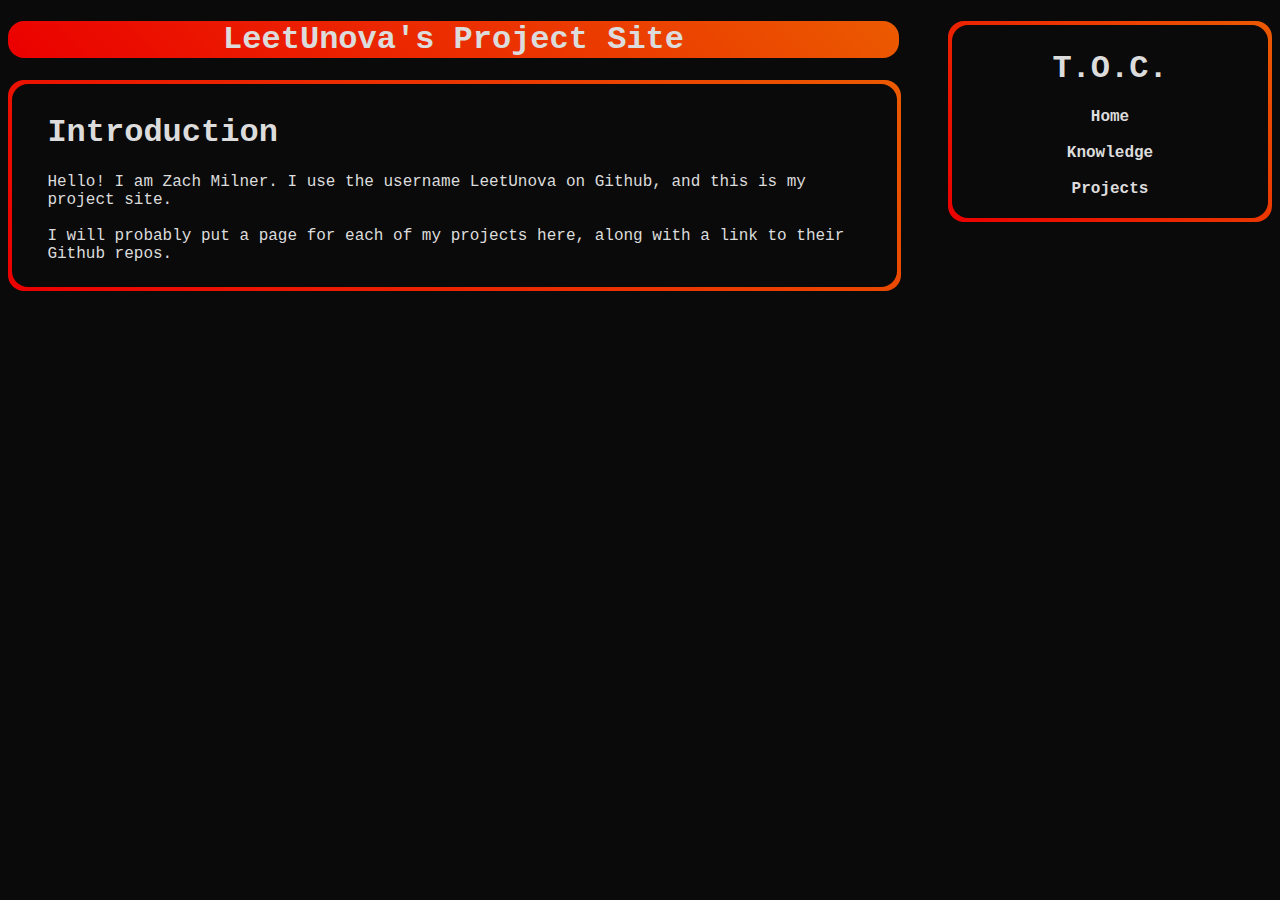
<file: index.html>
<!DOCTYPE html>
<html>
    <head>
        <title>LeetUnova (Zach)'s Project Site</title>
        <link rel="stylesheet" href="style.css">
    </head>
    <body class="darkbackground">
        <div>
            <div class="gradientborder" id="toc">
                <aside class="darkbackground sectionbackground" id="tocaside">
                    <h1>T.O.C.</h1>
                    <ol>
                        <li>
                            <a href="#">Home</a>
                        </li>
                        <br>
                        <li>
                            <a href="pages/knowledge.html">Knowledge</a>
                        </li>
                        <br>
                        <li>
                            <a href="#">Projects</a>
                        </li>
                    </ol>
                </aside>
            </div>
        </div>

        <div>
            <div id="banner">
                <h1 style="text-align: center;">LeetUnova's Project Site</h1>
            </div>
        </div>

        <div>
            <div class="gradientborder anarticle">
                <article class="darkbackground sectionbackground articlecontent">
                    <h1>Introduction</h1>
                    <p>Hello! I am Zach Milner. I use the username LeetUnova on Github, and this is my project site.<br><br>I will probably put a page for each of my projects here, along with a link to their Github repos.</p>
                </article>
            </div>
        </div>
    </body>
    <script>
        fetch('./pokevis.json')
            .then((response) => response.json())
            .then((json) => console.log(json));
    </script>
</html>
</file>
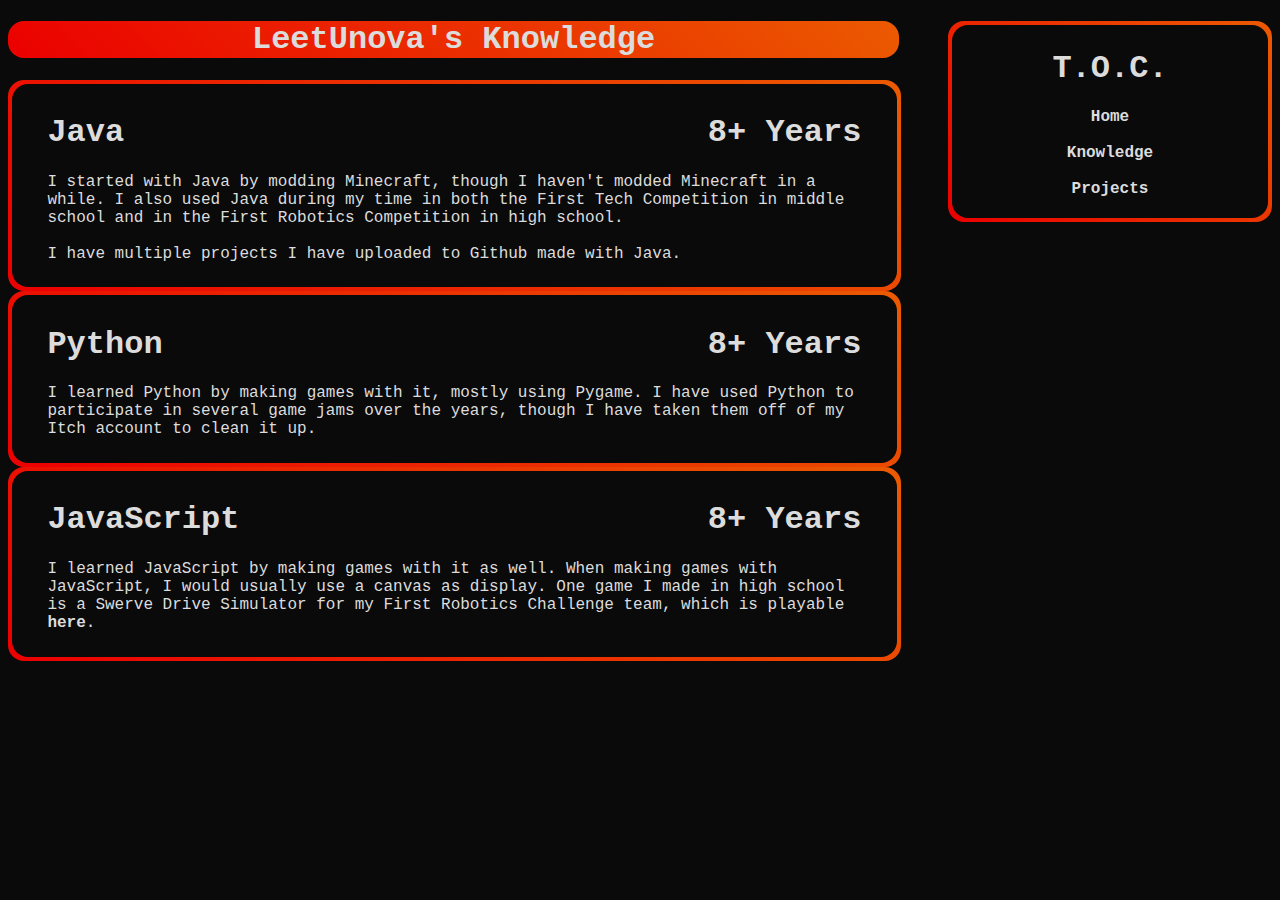
<file: pages/knowledge.html>
<!DOCTYPE html>
<html>
    <head>
        <title>LeetUnova's Knowledge</title>
        <link rel="stylesheet" href="../style.css">
    </head>
    <body class="darkbackground">
        <div>
            <div class="gradientborder" id="toc">
                <aside class="darkbackground sectionbackground" id="tocaside">
                    <h1>T.O.C.</h1>
                    <ol>
                        <li>
                            <a href="../index.html">Home</a>
                        </li>
                        <br>
                        <li>
                            <a href="#">Knowledge</a>
                        </li>
                        <br>
                        <li>
                            <a href="#">Projects</a>
                        </li>
                    </ol>
                </aside>
            </div>
        </div>

        <div>
            <div id="banner">
                <h1 style="text-align: center;">LeetUnova's Knowledge</h1>
            </div>
        </div>

        <div>
            <div class="gradientborder anarticle">
                <article class="darkbackground sectionbackground articlecontent">
                    <h1>Java<b>8+ Years</b></h1>
                    <p>I started with Java by modding Minecraft, though I haven't modded Minecraft in a while. I also used Java during my time in both the First Tech Competition in middle school and in the First Robotics Competition in high school.<br><br>I have multiple projects I have uploaded to Github made with Java.</p>
                </article>
            </div>
        </div>
        <div>
            <div class="gradientborder anarticle">
                <article class="darkbackground sectionbackground articlecontent">
                    <h1>Python<b>8+ Years</b></h1>
                    <p>I learned Python by making games with it, mostly using Pygame. I have used Python to participate in several game jams over the years, though I have taken them off of my Itch account to clean it up.</p>
                </article>
            </div>
        </div>
        <div>
            <div class="gradientborder anarticle">
                <article class="darkbackground sectionbackground articlecontent">
                    <h1>JavaScript<b>8+ Years</b></h1>
                    <p>I learned JavaScript by making games with it as well. When making games with JavaScript, I would usually use a canvas as display. One game I made in high school is a Swerve Drive Simulator for my First Robotics Challenge team, which is playable <a href="https://www.frc3218.org/swerve-simulator">here</a>.</p>
                </article>
            </div>
        </div>
    </body>
</html>
</file>
<file: style.css>
body {
    background-color: rgb(18, 2, 2);
    color: rgb(220, 220, 220);
    font-family: 'Courier New', Courier, monospace;
}

p:hover {
    color: rgb(240, 240, 240);
}

h1:hover {
    color: rgb(240, 240, 240);
}

.gradientborder {
    background-image: linear-gradient(45deg, rgb(235, 0, 0) 0%, rgb(235, 90, 0) 100%);
    width: fit-content;
    padding: 4px;
    border-radius: 16px;
}

.darkbackground {
    background-color: rgb(10, 10, 10);
}

.sectionbackground {
    border-radius: 16px;
    width: fit-content;
    padding: 1% 4% 1% 4%;
}

.gradientborder:hover {
    background-image: linear-gradient(45deg, rgb(255, 0, 0) 0%, rgb(255, 127, 0) 100%);
}

.anarticle {
    float: left;
    width: 70%;
}

#toc {
    float: right;
    width: 25%
}

#tocaside {
    text-align: center;
    width: auto;

    ol {
        list-style-type: none;
        padding-left: 0%;
    }
}

a {
    text-decoration: none;
    color: rgb(220, 220, 220);
    font-weight: bold;
}

a:hover {
    color: rgb(235, 90, 0);
}

.articlecontent {
    width: auto;

    h1 b {
        float: right;
    }
}

#banner {
    background-image: linear-gradient(45deg, rgb(235, 0, 0) 0%, rgb(235, 90, 0) 100%);
    width: 70.5%;
    border-radius: 16px;
}
</file>
